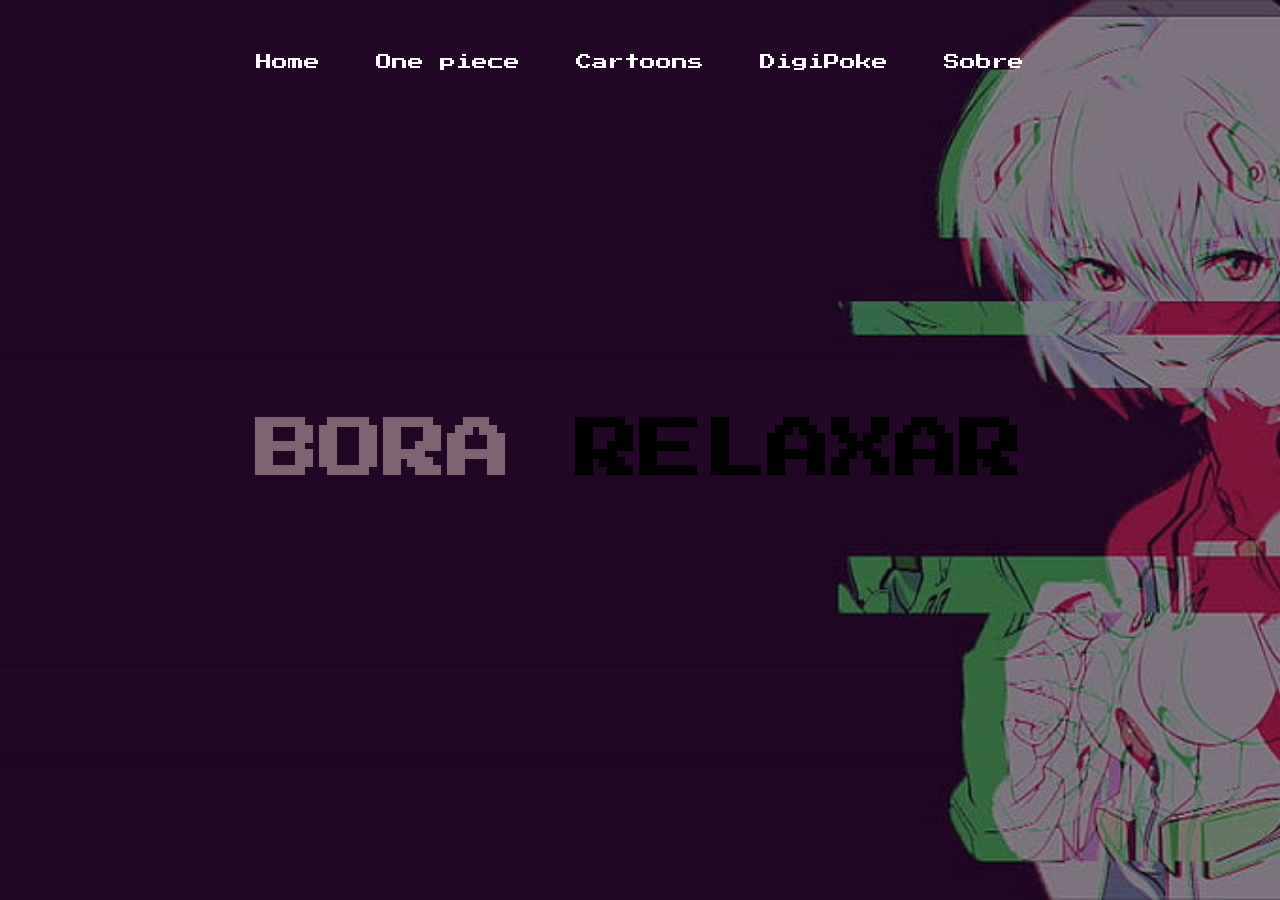
<file: index.html>
<!DOCTYPE html>
<html lang="en">

<head>
    <meta charset="UTF-8">
    <meta name="viewport" content="width=device-width, initial-scale=1.0">
    <link rel="stylesheet" href="./css/reset.css">
    <link rel="stylesheet" href="./css/menu.css">
    <script defer src="./js/menu.js"></script>

    <title>Jogo</title>
</head>

<body>
    <header id="header">

        <div class="container">

            <div class="flex">

                <!-- <a href="index.html"><img src="./images/brain.png.png" alt="celebro"></a> -->

                <nav>
                    <ul>
                        <li><a href="index.html">Home</a></li>
                        <li><a href="./page1.html">One piece</a></li>
                        <li><a href="./pag2.html">Cartoons</a></li>
                        <li><a href="./pag3.html">DigiPoke</a></li>
                        <li><a href="sobre.html">Sobre</a></li>
                    </ul>
                </nav>

            </div>
        </div>
    </header>
    <section class="banner">
        <h1>BORA <span> RELAXAR</span></h1>
        
    </section>
</body>

</html>
</file>
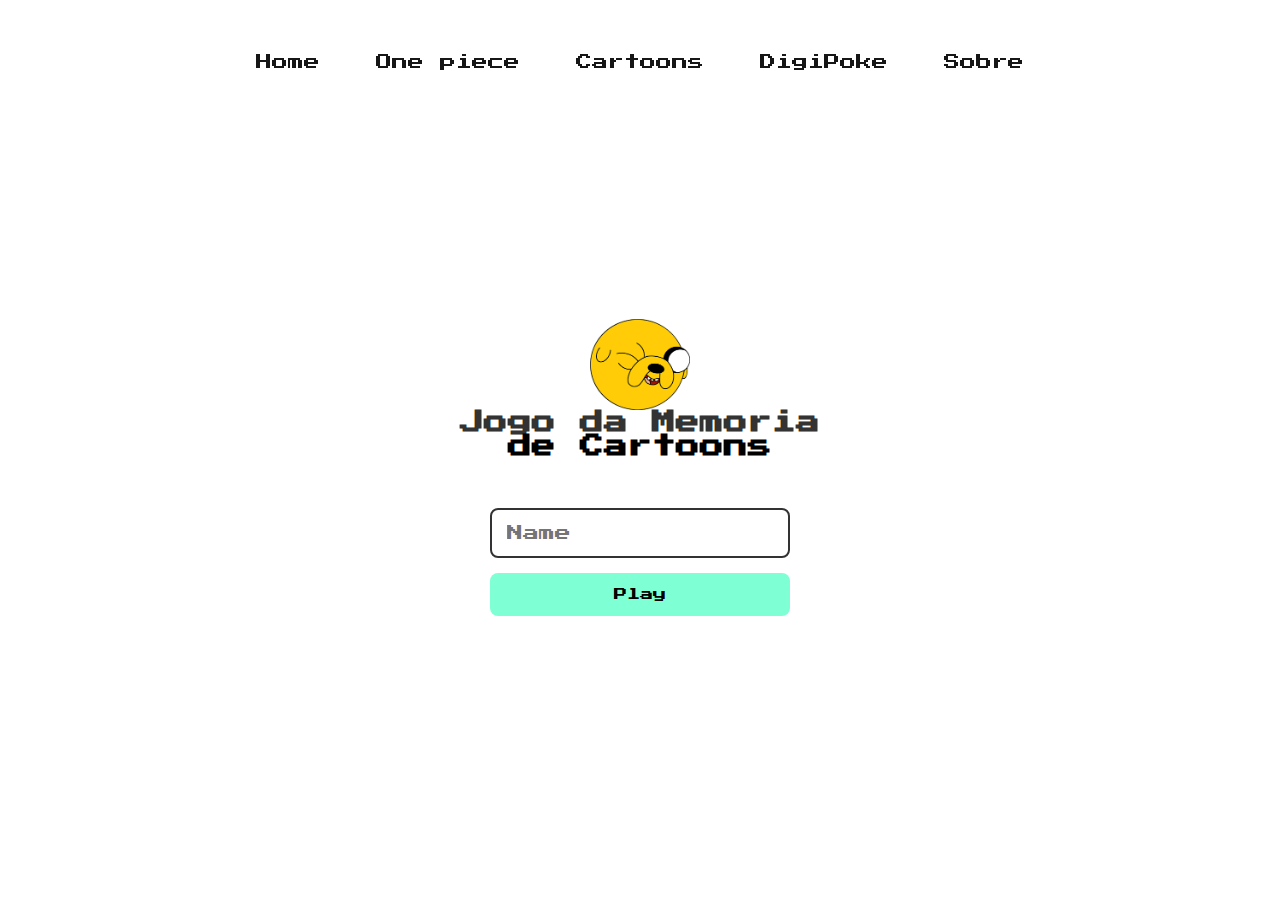
<file: pag2.html>
<!DOCTYPE html>
<html lang="en">

<head>
    <meta charset="UTF-8">
    <meta name="viewport" content="width=device-width, initial-scale=1.0">
    <link rel="stylesheet" href="./css/reset.css">
    <link rel="stylesheet" href="./css/login2.css">
    <link rel="stylesheet" href="./css/menus.css">
    <script defer src="./js/login2.js"></script>
    <title>Memory Game | login</title>
</head>

<body>

    <header id="header">

        <div class="container">

            <div class="flex">

                <!-- <a href="index.html"><img src="./images/brain.png.png" alt="celebro"></a> -->

                <nav>
                    <ul>
                        <li><a href="index.html">Home</a></li>
                        <li><a href="./page1.html">One piece</a></li>
                        <li><a href="./pag2.html">Cartoons</a></li>
                        <li><a href="./pag3.html">DigiPoke</a></li>
                        <li><a href="sobre.html">Sobre</a></li>
                    </ul>
                </nav>

            </div>
        </div>
    </header>

    <form class="login-form">
        <div class="login__hearder">
            <img src="./images/iconJake.png" alt="jake icon">
            <h1>Jogo da Memoria</h1>
            <h2>de Cartoons</h2>
        </div>
        <input type="text" placeholder="Name" class="login__input">
        <button type="submit" class="login__button">Play</button>
    </form>
   
</body>

</html>
</file>
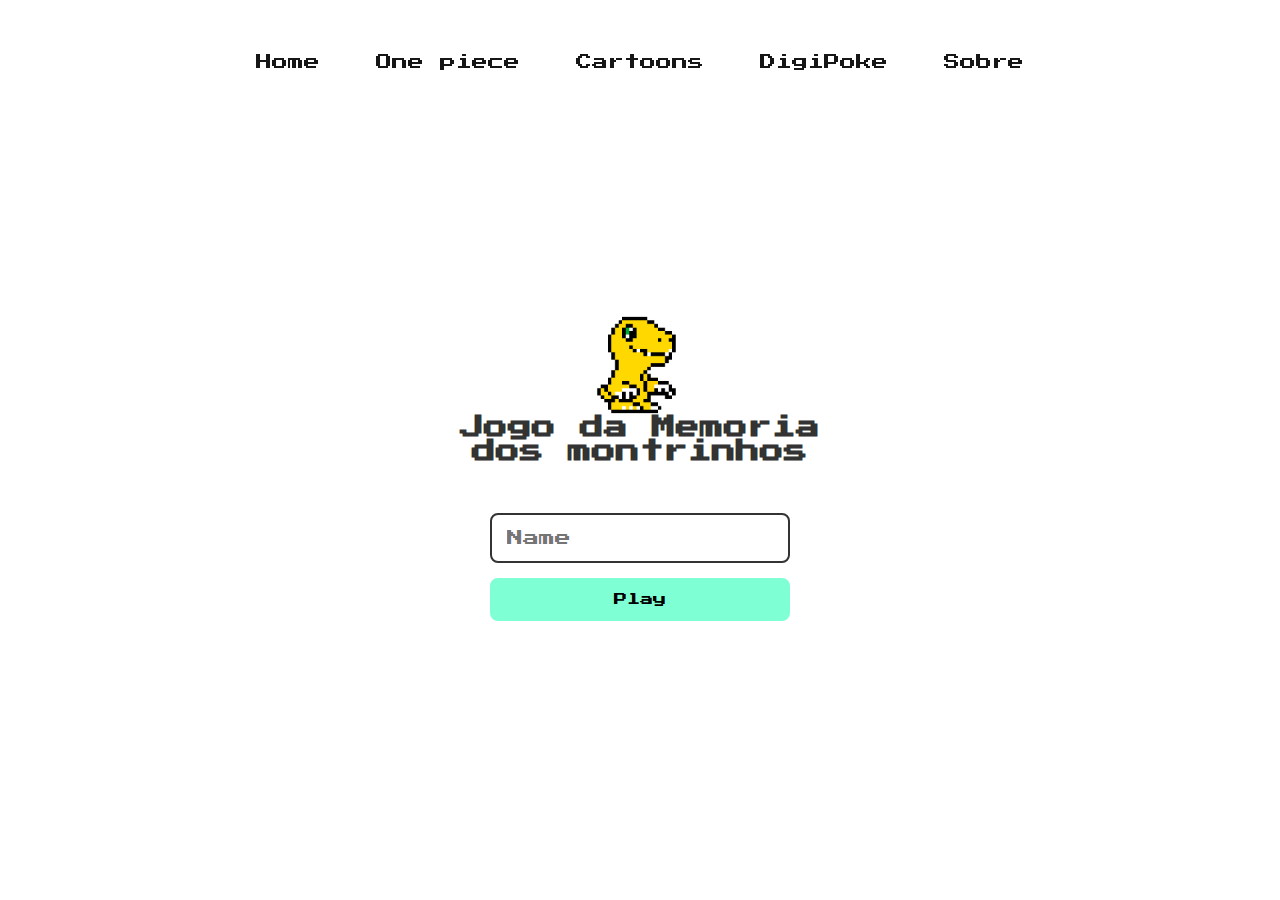
<file: pag3.html>
<!DOCTYPE html>
<html lang="en">

<head>
    <meta charset="UTF-8">
    <meta name="viewport" content="width=device-width, initial-scale=1.0">
    <link rel="stylesheet" href="./css/reset.css">
    <link rel="stylesheet" href="./css/login3.css">
    <link rel="stylesheet" href="./css/menus.css">
    <script defer src="./js/login3.js"></script>
    <title>Memory Game | login</title>
</head>

<body>
    <header id="header">

        <div class="container">

            <div class="flex">

                <!-- <a href="index.html"><img src="./images/brain.png.png" alt="celebro"></a> -->

                <nav>
                    <ul>
                        <li><a href="index.html">Home</a></li>
                        <li><a href="./page1.html">One piece</a></li>
                        <li><a href="./pag2.html">Cartoons</a></li>
                        <li><a href="./pag3.html">DigiPoke</a></li>
                        <li><a href="sobre.html">Sobre</a></li>
                    </ul>
                </nav>

            </div>
        </div>
    </header>
    <form class="login-form">
        <div class="login__hearder">
            <img src="./images/Agumon.png" alt="Agumon icon">
            <h1>Jogo da Memoria</h1>
            <h2>dos montrinhos</h2>
        </div>
        <input type="text" placeholder="Name" class="login__input">
        <button type="submit" class="login__button">Play</button>
    </form>
</body>

</html>
</file>
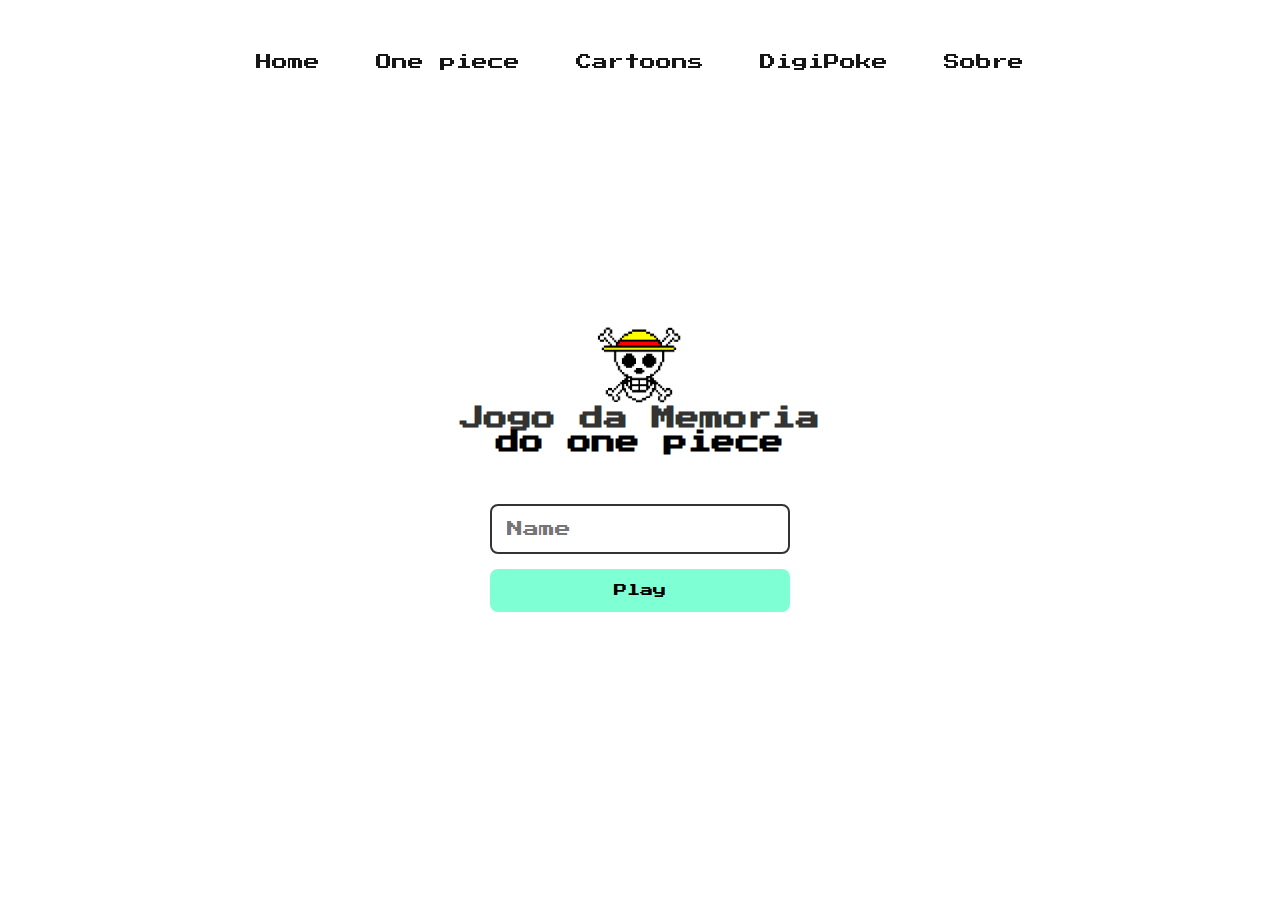
<file: page1.html>
<!DOCTYPE html>
<html lang="en">

<head>
    <meta charset="UTF-8">
    <meta name="viewport" content="width=device-width, initial-scale=1.0">
    <link rel="stylesheet" href="./css/reset.css">
    <link rel="stylesheet" href="./css/login.css">
    <link rel="stylesheet" href="./css/menus.css">
    <script defer src="./js/login.js"></script>
    <title>Memory Game | login</title>
</head>

<body>
    <header id="header">

        <div class="container">

            <div class="flex">

                <!-- <a href="index.html"><img src="./images/brain.png.png" alt="celebro"></a> -->

                <nav>
                    <ul>
                        <li><a href="index.html">Home</a></li>
                        <li><a href="./page1.html">One piece</a></li>
                        <li><a href="./pag2.html">Cartoons</a></li>
                        <li><a href="./pag3.html">DigiPoke</a></li>
                        <li><a href="sobre.html">Sobre</a></li>
                    </ul>
                </nav>

            </div>
        </div>
    </header>
    <form class="login-form">
        <div class="login__hearder">
            <img src="./images/bandeiraO.png" alt="bandeira icon">
            <h1>Jogo da Memoria</h1>
            <h2>do one piece</h2>
        </div>
        <input type="text" placeholder="Name" class="login__input">
        <button type="submit" class="login__button">Play</button>
    </form>
</body>

</html>
</file>
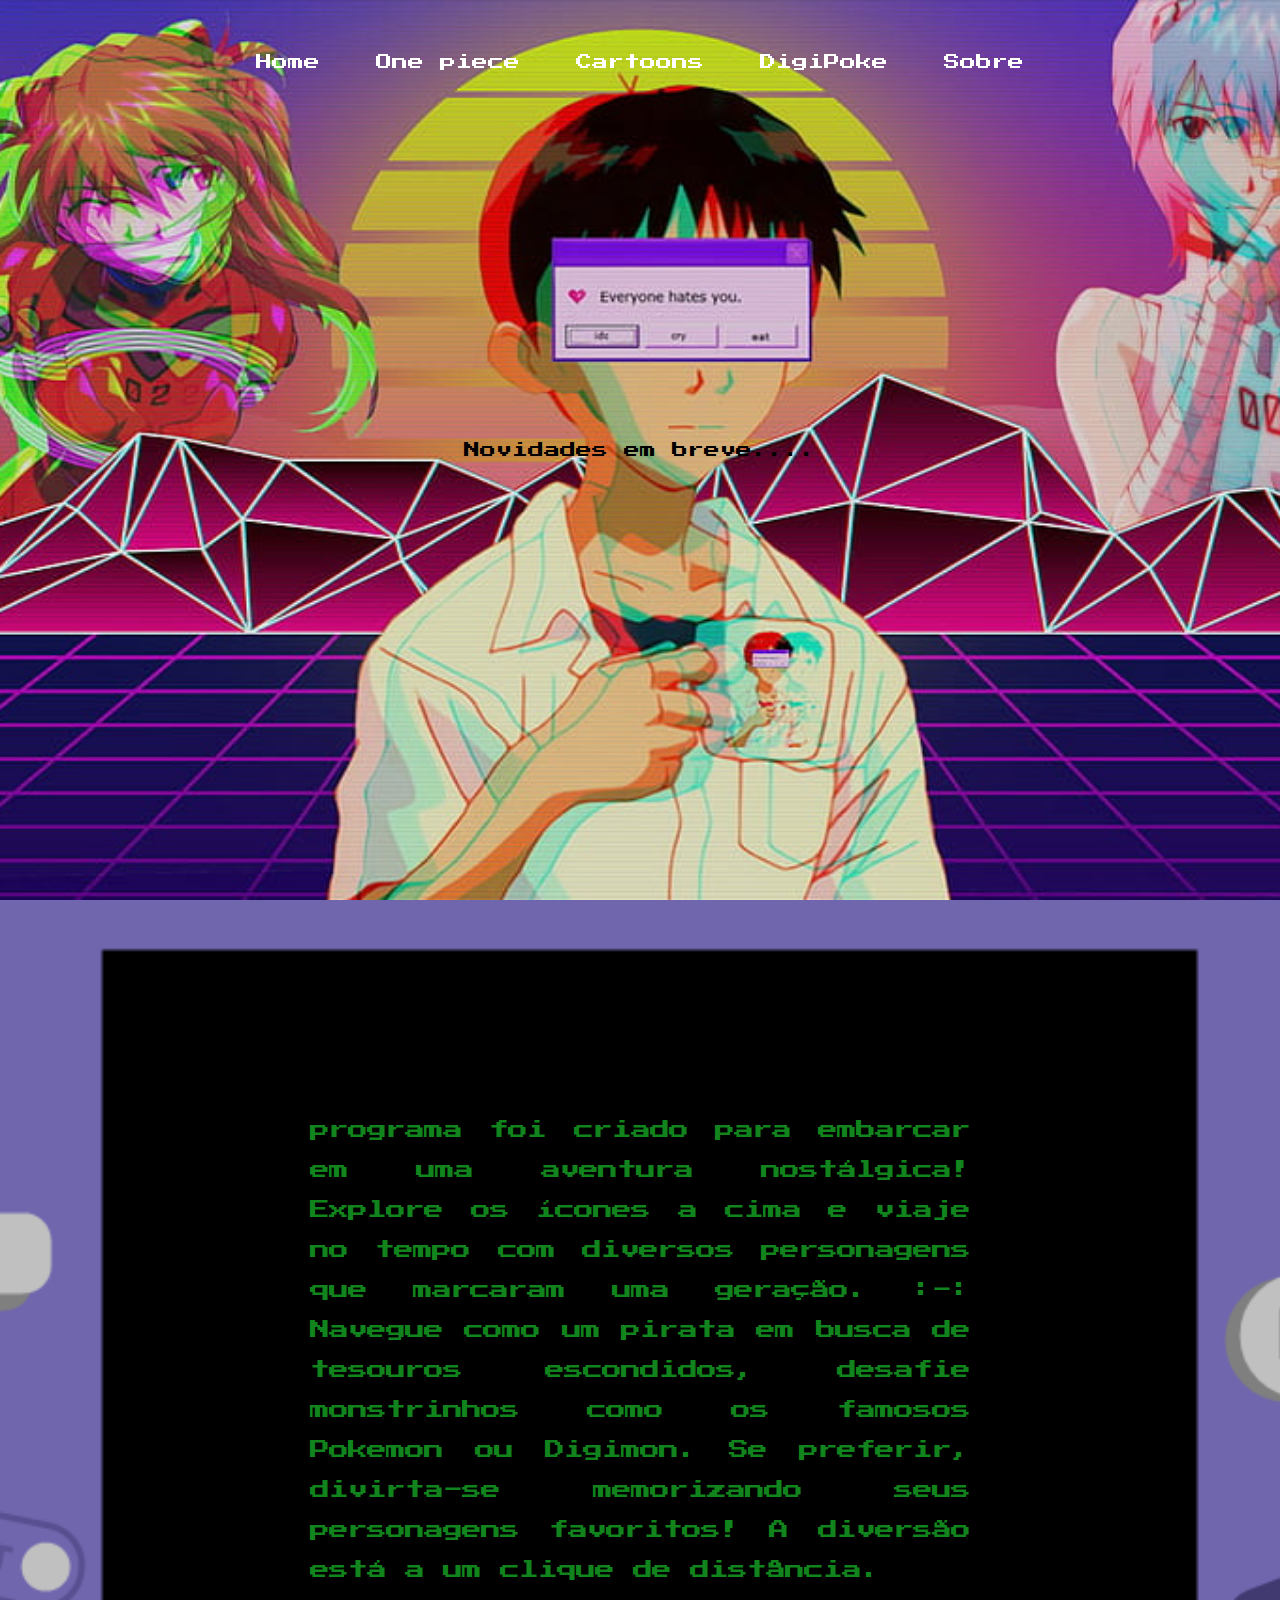
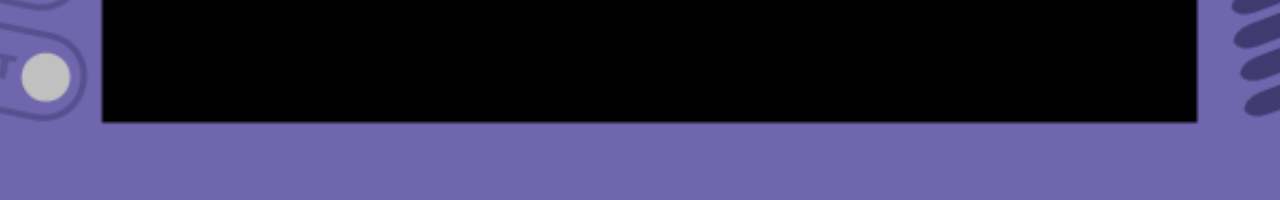
<file: sobre.html>
<!DOCTYPE html>
<html lang="en">
<head>
    <meta charset="UTF-8">
    <meta name="viewport" content="width=device-width, initial-scale=1.0">
    <link rel="stylesheet" href="./css/reset.css">
    <link rel="stylesheet" href="./css/sobre.css">
    <script defer src="./js/menu.js"></script>
    <title>Sobre</title>
</head>
<body>
    <header id="header">

        <div class="container">

            <div class="flex">

                <!-- <a href="index.html"><img src="./images/brain.png.png" alt="celebro"></a> -->

                <nav>
                    <ul>
                        <li><a href="index.html">Home</a></li>
                        <li><a href="./page1.html">One piece</a></li>
                        <li><a href="./pag2.html">Cartoons</a></li>
                        <li><a href="./pag3.html">DigiPoke</a></li>
                        <li><a href="sobre.html">Sobre</a></li>
                    </ul>
                </nav>

            </div>
        </div>
    </header> 
    <section class="banner3">
        <p>Novidades em breve....</p>
    </section>

    <section class="banner2">
        <p> programa foi criado  para embarcar em uma aventura nostálgica!
            Explore os ícones a cima e viaje no tempo com diversos personagens que marcaram uma geração. :-: Navegue
            como um pirata em busca de tesouros escondidos, desafie monstrinhos como os famosos Pokemon ou Digimon. Se
            preferir, divirta-se memorizando seus personagens favoritos!
            A diversão está a um clique de distância.</p>
    </section>
    
</body>
</html>
</file>
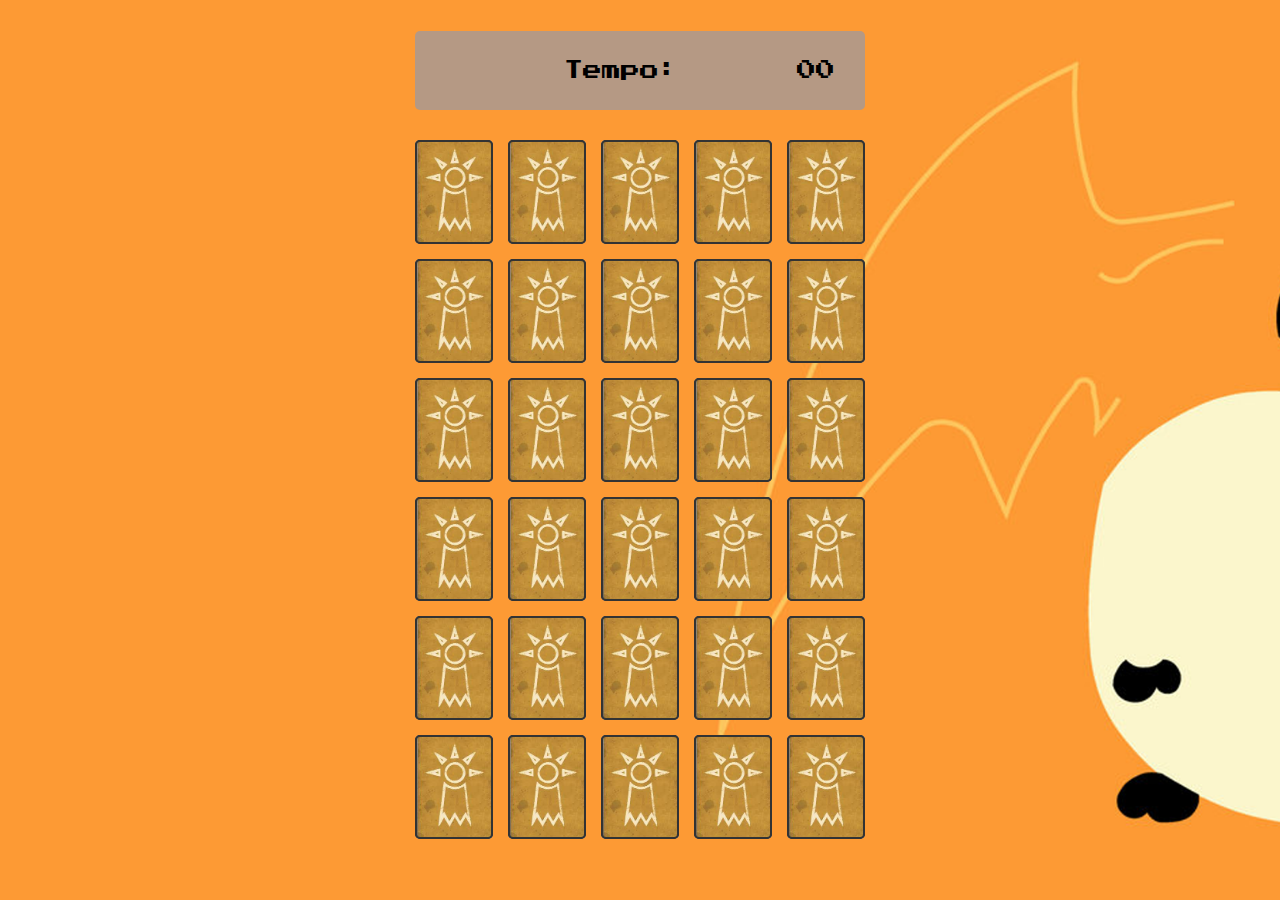
<file: pages/game3.html>
<!DOCTYPE html>
<html lang="en">
<head>
    <meta charset="UTF-8">
    <meta name="viewport" content="width=device-width, initial-scale=1.0">
    <link rel="stylesheet" href="../css/reset.css">
    <link rel="stylesheet" href="../css/game3.css">
    <script defer src="../js/game3.js"></script>
    <title>Memory Game</title>
</head>
<body>

    <main>

        <header>
          <span class="player"></span>
          <span>Tempo:</span>
          <span class="timer">00</span>
        </header> 
        
        <div class="grid"></div>
      </main>
    
</body>
</html>
</file>
<file: css/menu.css>
html {
    height: 100vh;
    background-color: black;
}

.container {
    max-width: 90%;
    margin: auto;
}

.flex {
    display: flex;
    align-items: center;
    justify-content: space-around;
}

header {
    width: 100%;
    padding: 6vh 4%;
    position: fixed;
    top: 0;
    left: 0;
    transition: 0.5s;
}

header.rolagem1 {
    background-color: #240424;
    padding: 2vh 4%;
}

header.rolagem1 a {
    color: #7e6373;
}

header ul {
    list-style: none;
    margin: 0;
    padding: 0;
    text-align: center;
}

header ul li {
    display: inline-block;
    margin: 0 20px;
}

header ul li a {
    color: rgb(255, 255, 255);
    text-decoration: none;
    display: block;
}

.banner {
    height: 100vh;
    background-image: url('../images/Evanjelion2.jpg');
    background-position: center;
    background-repeat: no-repeat;
    background-size: cover;
    display: flex;
    flex-direction: column;
    align-items: center;
    justify-content: center;
    padding: 10vh;
    text-align: center;
}

.banner h1 {
    font-size: 4rem;
    color: #7e6373;
}

.banner h1 span {
    color: black;
}

/* Responsividade */
@media screen and (max-width: 768px) {
    header ul li {
        margin: 0 10px;
    }

    header.rolagem1 {
        padding: 2vh 2%;
    }

    header ul li a {
        margin-top: 5vh;
    }

    .banner h1 {
        font-size: 2.5rem; /* Reduzindo o tamanho da fonte para dispositivos menores */
    }
}
</file>
<file: css/login2.css>
.login-form {
    align-items: center;
    display: flex;
    flex-direction: column;
    height: 100vh;
    justify-content: center;
}

.login__hearder {
    align-items:center ;
    display: flex;
    flex-direction: column;
    align-content: center;
    margin: 50px;
}

.login__hearder img {
    width: 100px;
}

.login__hearder h1 {
    color:#333;
    font-size: 1.5em;
    text-align: center; /* Centraliza o texto */
}

.login__input {
    border: 2px solid#333;
    border-radius: 8px;
    font-size: 1em;
    margin-bottom: 15px;
    max-width: 300px;
    outline: none;
    padding: 15px;
    width: 100%;
}

.login__button {
    background-color: aquamarine;
    border-radius: 8px;
    color:black;
    cursor: pointer;
    max-width: 300px;
    margin-bottom: 15px;
    padding: 15px;
    width: 100%;
}

.login__button:disabled {
    background-color: #eee;
    color: #aaa;
    cursor: auto;
}
</file>
<file: css/menus.css>
html {
    height: 100%;
}

body {
    margin: 0;
    font-family: Arial, sans-serif;
}

.container {
    max-width: 90%;
    margin: auto;
}

.flex {
    display: flex;
    align-items: center;
    justify-content: space-around;
}

header {
    width: 100%;
    padding: 6vh 4%;
    position: fixed;
    top: 0;
    left: 0;
    transition: 0.5s;
}

header.rolagem1 {
    background-color: #240424;
    padding: 2vh 4%;
}

header.rolagem1 a {
    color: #7e6373;
}

header ul {
    list-style: none;
    margin: 0;
    padding: 0;
    text-align: center;
}

header ul li {
    display: inline-block;
    margin: 0 20px;
}

header ul li a {
    color: rgb(23, 22, 22);
    text-decoration: none;
    display: block;
}

@media screen and (max-width: 768px) {
    header ul li {
        margin: 0 10px;
    }

    header.rolagem1 {
        padding: 2vh 2%;
    }

    header ul li a {
        margin-top: 5vh;
    }
}
</file>
<file: css/login3.css>
.login-form {
    align-items: center;
    display: flex;
    flex-direction: column;
    height: 100vh;
    justify-content: center;
}
.login__hearder {
    align-items:center ;
    display: flex;
    flex-direction: column;
    align-content: center;
    margin: 50px;
}
.login__hearder img {
    width: 100px;
}
.login__hearder h1,
.login__hearder h2 {
    color:#333;
    font-size: 1.5em;
    text-align: center; /* Centraliza o texto */
}
.login__input {
    border: 2px solid#333;
    border-radius: 8px;
    font-size: 1em;
    margin-bottom: 15px;
    max-width: 300px;
    outline: none;
    padding: 15px;
    width: 100%;
}
.login__button {
    background-color: aquamarine;
    border-radius: 8px;
    color:black;
    cursor: pointer;
    max-width: 300px;
    margin-bottom: 15px;
    padding: 15px;
    width: 100%;
}
.login__button:disabled {
     background-color: #eee;
     color: #aaa;
     cursor: auto;
}
</file>
<file: css/login.css>
.login-form {
    align-items: center;
    display: flex;
    flex-direction: column;
    height: 100vh;
    justify-content: center;
}

.login__hearder {
    align-items: center;
    display: flex;
    flex-direction: column;
    align-content: center;
    margin: 50px;
}

.login__hearder img {
    width: 100px;
}

.login__hearder h1 {
    color: #333;
    font-size: 1.5em;
}

.login__input {
    border: 2px solid #333;
    border-radius: 8px;
    font-size: 1em;
    margin-bottom: 15px;
    max-width: 300px;
    outline: none;
    padding: 15px;
    width: 100%;
}

.login__button {
    background-color: aquamarine;
    border-radius: 8px;
    color: black;
    cursor: pointer;
    max-width: 300px;
    margin-bottom: 15px;
    padding: 15px;
    width: 100%;
}

.login__button:disabled {
    background-color: #eee;
    color: #aaa;
    cursor: auto;
}

@media screen and (max-width: 768px) {
    .login__hearder {
        margin: 20px; 
    }

    .login__hearder h1 {
        font-size: 1.2em; 
    }

    .login__input,
    .login__button {
        max-width: 90%; 
    }
}
</file>
<file: css/sobre.css>
/* CSS base */
html {
    height: 100vh;
    background-color: black;
}

.container {
    max-width: 90%;
    margin: auto;
}

.flex {
    display: flex;
    align-items: center;
    justify-content: space-around;
}

header {
    width: 100%;
    padding: 6vh 4%;
    position: fixed;
    top: 0;
    left: 0;
    transition: 0.5s;
}

header.rolagem1 {
    background-color: #080424;
    padding: 2vh 4%;
}

header.rolagem1 a {
    color: #5c23d0;
}

header ul {
    list-style: none;
    margin: 0;
    padding: 0;
    text-align: center;
}

header ul li {
    display: inline-block;
    margin: 0 20px;
}

header ul li a {
    color: rgb(255, 255, 255);
    text-decoration: none;
    display: block;
}

.banner2,
.banner3 {
    height: 100vh;
    flex-direction: column;
    display: flex;
    align-items: center;
    justify-content: center;
    padding: 10vh;
    text-align: center;
    background-position: center;
    background-repeat: no-repeat;
    background-size: cover;
}

.banner2 {
    background-image: url('../images/game boy.png');
}

.banner3 {
    background-image: url('../images/Evanjelion.jpg');
}

.banner2 p {
    padding: 10%;
    color: #12841d;
}


@media screen and (max-width: 768px) {
    header ul li {
        margin: 0 10px;
    }

    header.rolagem1 {
        padding: 2vh 2%;
    }

    header ul li a {
        margin-top: 5vh;
    }

    .banner2 p {
        padding: 5%;
    }
}


@media screen and (min-width: 1024px) {
 
    .banner2 p {
        font-size: 20px; /* Tamanho da fonte */
        line-height: 2; /* Espaçamento entre as linhas */
        letter-spacing: -1.0px; /* Espaçamento entre as letras */
        max-width: 80%; /* Define a largura máxima */
    text-align: justify; /* Alinha o texto justificado */
    }
}
</file>
<file: css/game3.css>
main{
    
    display: flex;
    flex-direction: column;
    width: 100%;
    background-image: url(../images/Patamon.png);
    background-size: cover;
    min-height: 100vh;
    align-items: center;
    justify-content: center;
    padding: 20px 20px 50px;

}
header{
  display: flex;
  align-items: center;
  justify-content: space-between;
  background-color: rgba(163, 152, 152, 0.8);
  font-size: 1.2em;
  width: 100%;
  max-width: 450px;
  padding: 30px;
  margin: 0 0 30px;
  border-radius: 5px;
}
.grid{
    
    display: grid;
    grid-template-columns: repeat(5, 1fr);
    gap: 15px;
    width: 100%;
    max-width:  450px;
    margin:0 auto;
}
.card{
    aspect-ratio: 3/4;
    width: 100%;
    border-radius: 5px;
    position: relative;
    transition: all 400ms ease;
    transform-style: preserve-3d;
    background-color: #ccc;
}
.face{
    width: 100%;
    height: 100%;
    position: absolute;
    background-size: cover;
    background-position: center;
    border: 2px solid #333;
    border-radius: 5px;
    transition: all 400ms ease;
}
.front{
    transform: rotateY(180deg);
   

}
.back{
    background-image: url('../images/Brasao.jpg');
    backface-visibility: hidden;

}

.revela-carta{
    transform: rotateY(180deg);
}

.acertouCarta{
    filter: saturate(0);
    opacity: 0.5;
}
</file>
